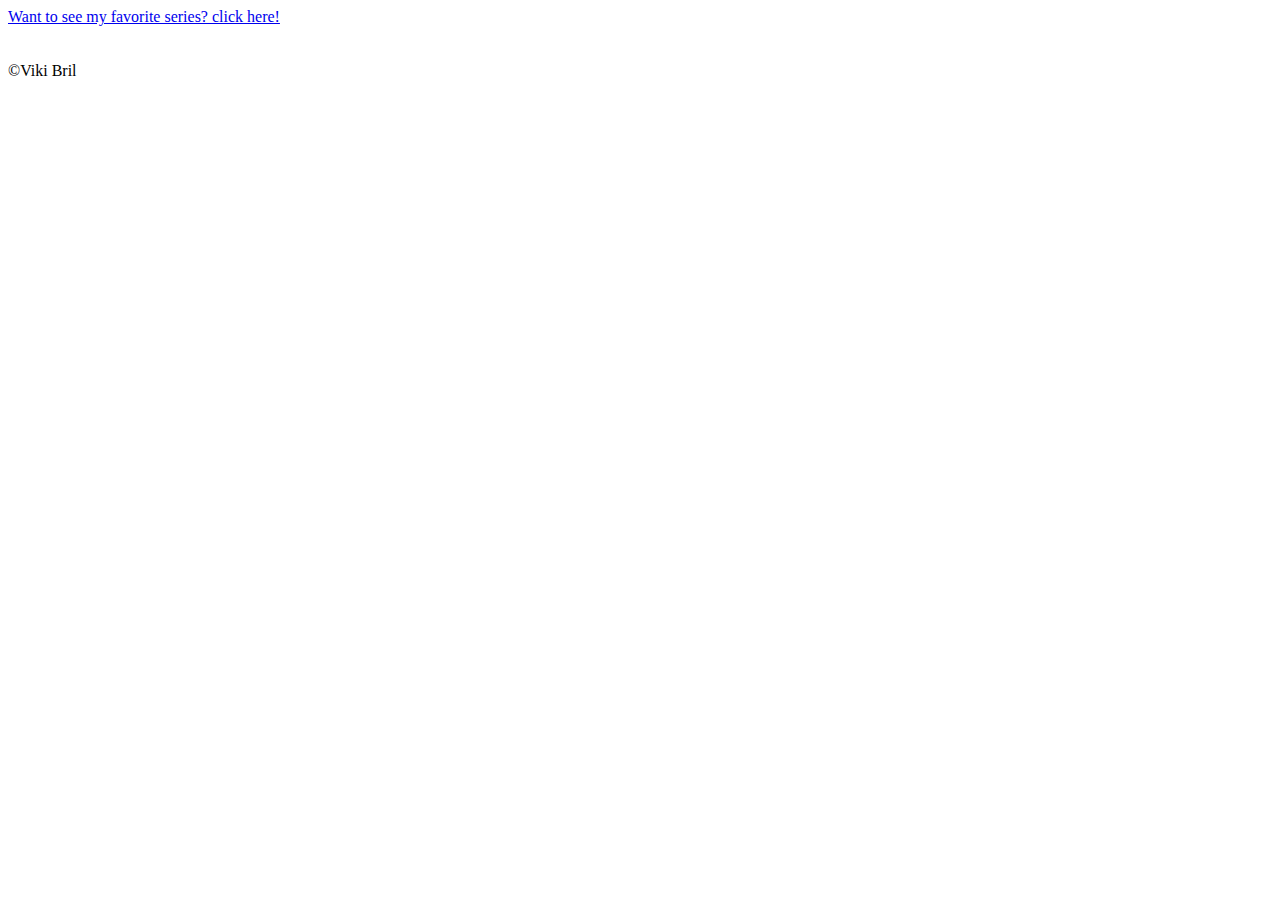
<file: index.html>
<!DOCTYPE html>
<html>
    <head>
        <title>Viki Bril</title>
    </head>

    <body> 
        <a href="exercises/ex1/index.html">Want to see my favorite series? click here! </a>
        <br>
        <br>
    </body>
    <br>
    &copy;Viki Bril
</html>
</file>
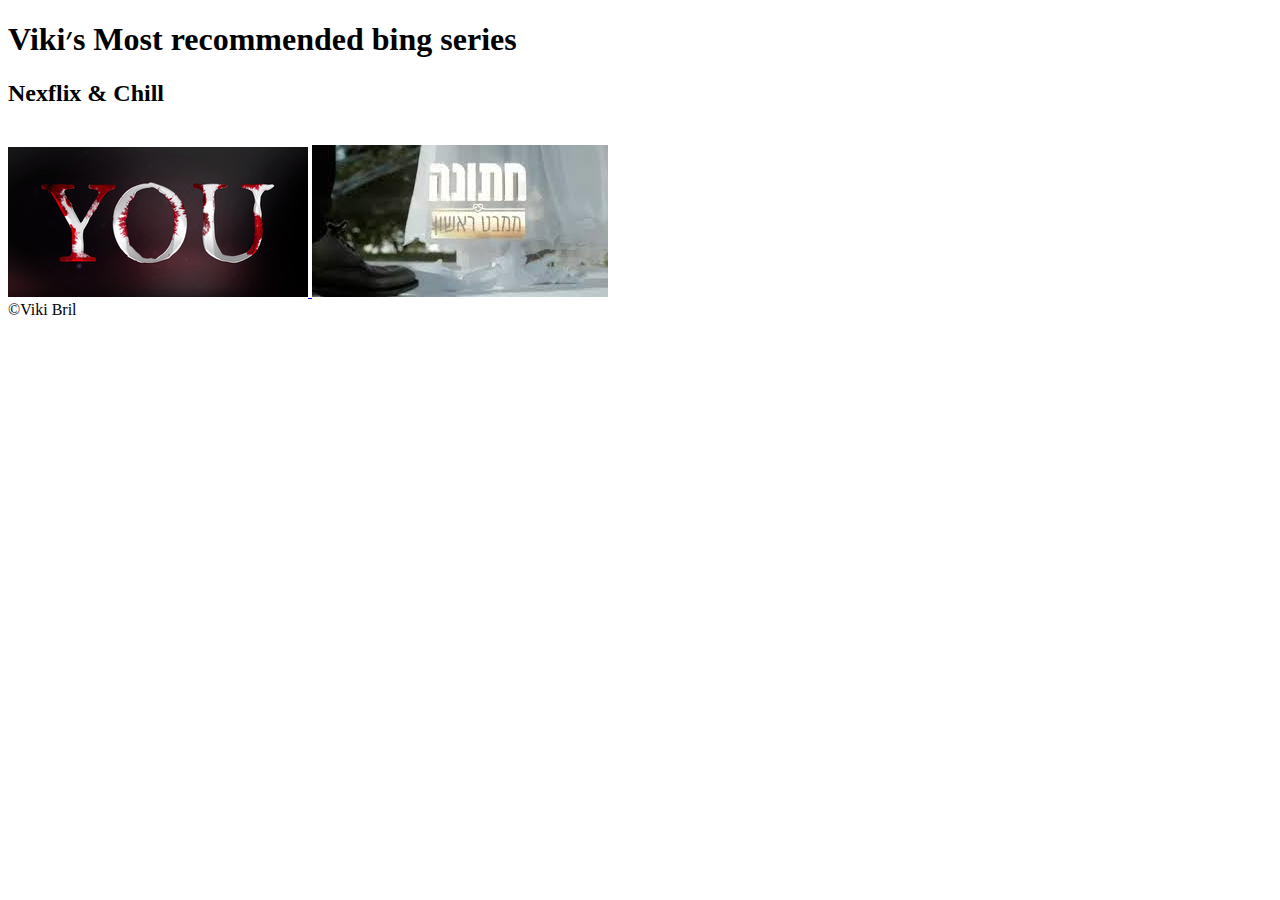
<file: exercise/ex1/index.html>
<!DOCTYPE html>
<html>
    <head>
        <title>Viki Bril</title>
    </head>

    <body> 
        <h1>Viki׳s Most recommended bing series</h1>
        <h2>Nexflix & Chill</h2>
        <br>
        <a href="bing1_you.html">
            <img src="images/you.jpg"> </a>
            <a href="bing2_married.html">
                <img src="images/MarriedAtFirstSight.jpg"></a>
        
    </body>
    <br>
    &copy;Viki Bril
</html>
</file>
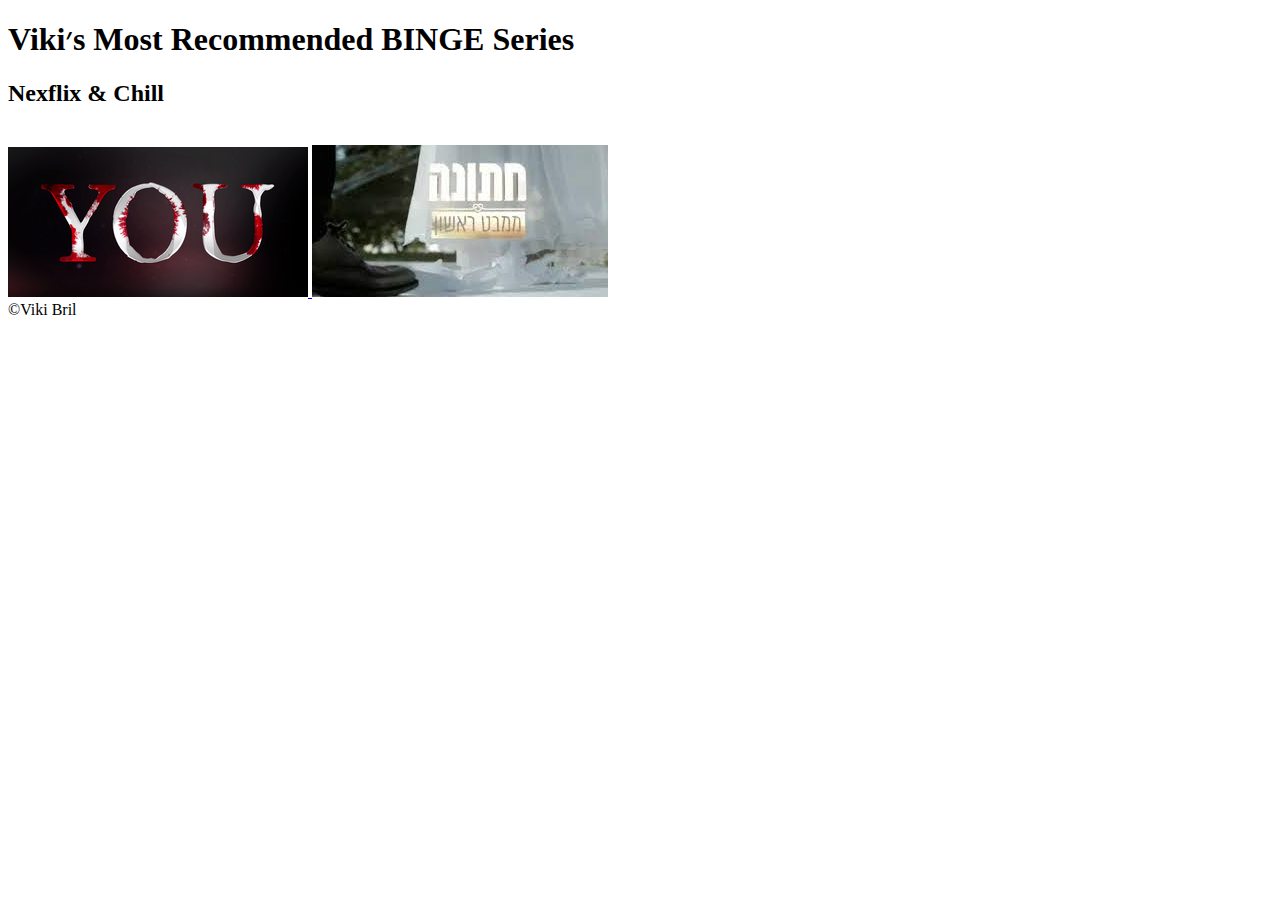
<file: exercises/ex1/index.html>
<!DOCTYPE html>
<html>
    <head>
        <title>Viki Bril</title>
    </head>

    <body> 
        <h1>Viki׳s Most Recommended BINGE Series</h1>
        <h2>Nexflix & Chill</h2>
        <br>
        <a href="binge1_you.html">
            <img src="images/you.jpg"> </a>
            <a href="binge2_married.html">
                <img src="images/MarriedAtFirstSight.jpg"></a>
        
    </body>
    <br>
    &copy;Viki Bril
</html>
</file>
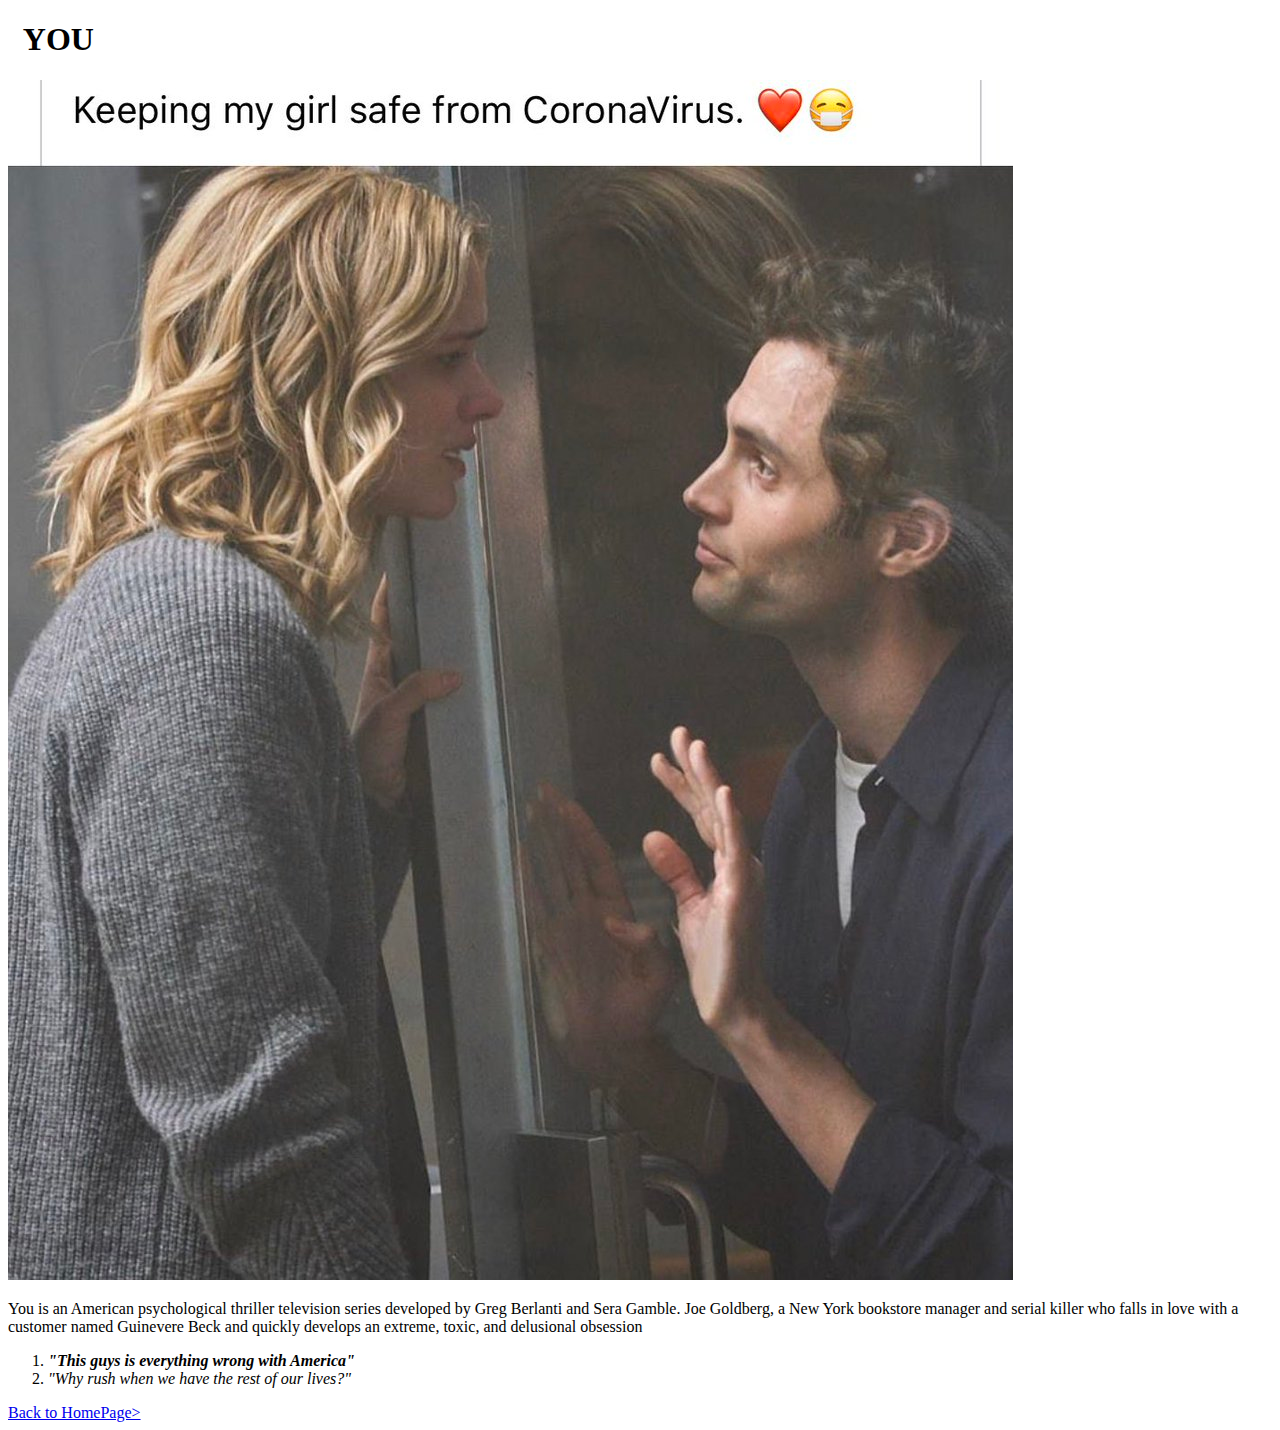
<file: exercise/ex1/bing1_you.html>
<!DOCTYPE html>
    <html>
        <head>
            <meta charset="UTF-8">
            <meta name="viewport" content="width=device-width, initial-scale=1.0">
            <title>YOU</title>
        </head>
        <body>
            <h1>&nbsp; YOU</h1>
            <img src="images/you2.jpg">
            <p>
                You is an American psychological thriller television series developed by Greg Berlanti and Sera Gamble.
                Joe Goldberg, a New York bookstore manager and serial killer who falls in love with a 
                customer named Guinevere Beck and quickly develops an extreme, toxic, and delusional obsession
            </p>
            <ol>
                <li><b><i>"This guys is everything wrong with America"</i></b></li>
                <li><i>"Why rush when we have the rest of our lives?"</i></li>
            </ol>
            <a href="index.html" >Back to HomePage></a>
    
        </body>
    </html>
</file>
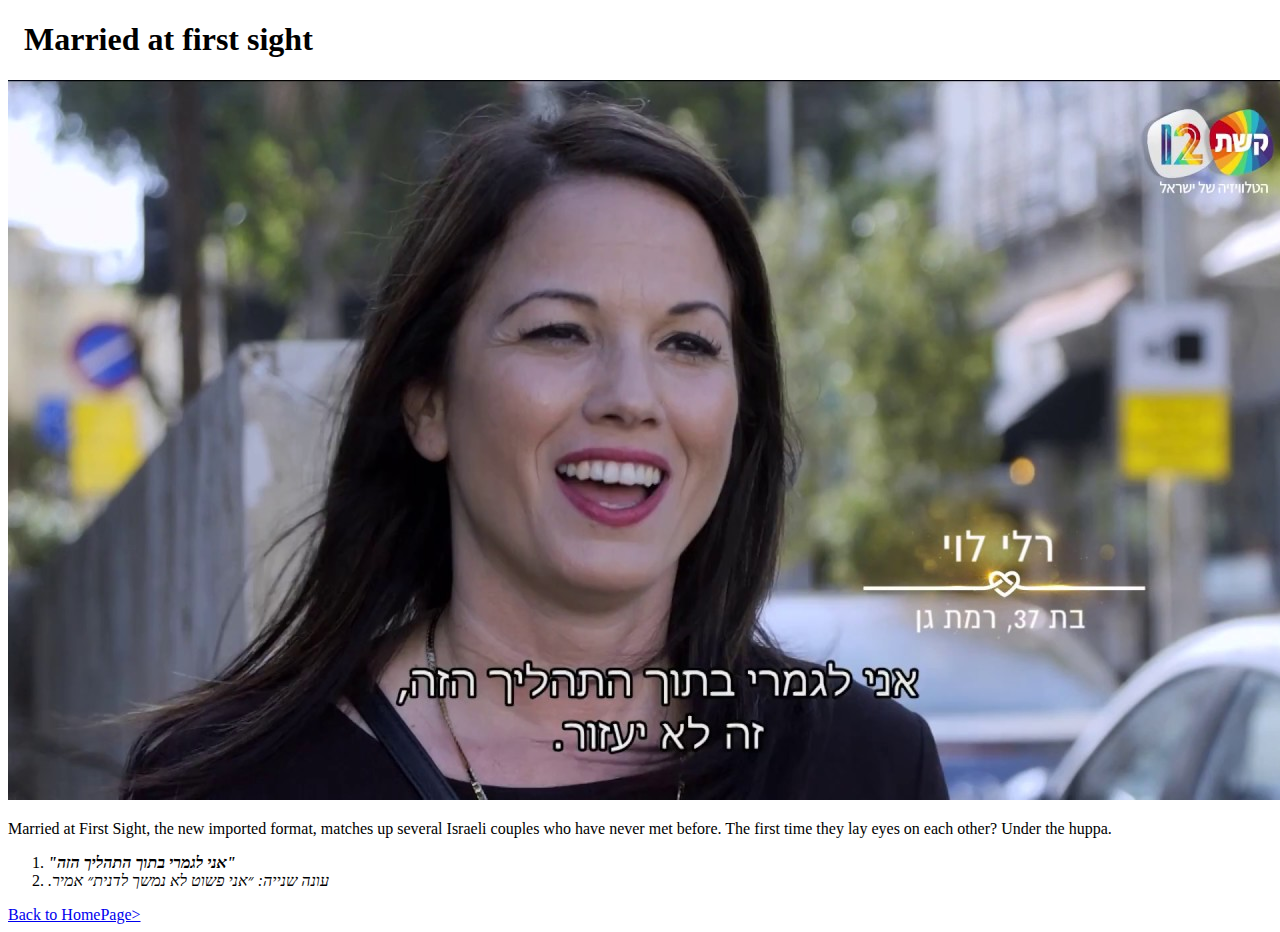
<file: exercise/ex1/bing2_married.html>
<!DOCTYPE html>
    <html>
        <head>
            <meta charset="UTF-8">
            <meta name="viewport" content="width=device-width, initial-scale=1.0">
            <title>Viki Bril</title>
        </head>
        <body>
            <h1>&nbsp; Married at first sight</h1>
            <img src="images/reliMarried.jpg">
            <p>
                Married at First Sight, the new imported format, matches up several Israeli couples who have never met before.
                The first time they lay eyes on each other? Under the huppa.
            </p>
            <ol>
                <li><b><i>"אני לגמרי בתוך התהליך הזה"</i></b></li>
                <li><i>.עונה שנייה: ״אני פשוט לא נמשך לדנית״ אמיר</i></li>
            </ol>
            <a href="index.html" >Back to HomePage></a>
    
        </body>
    </html>
</file>
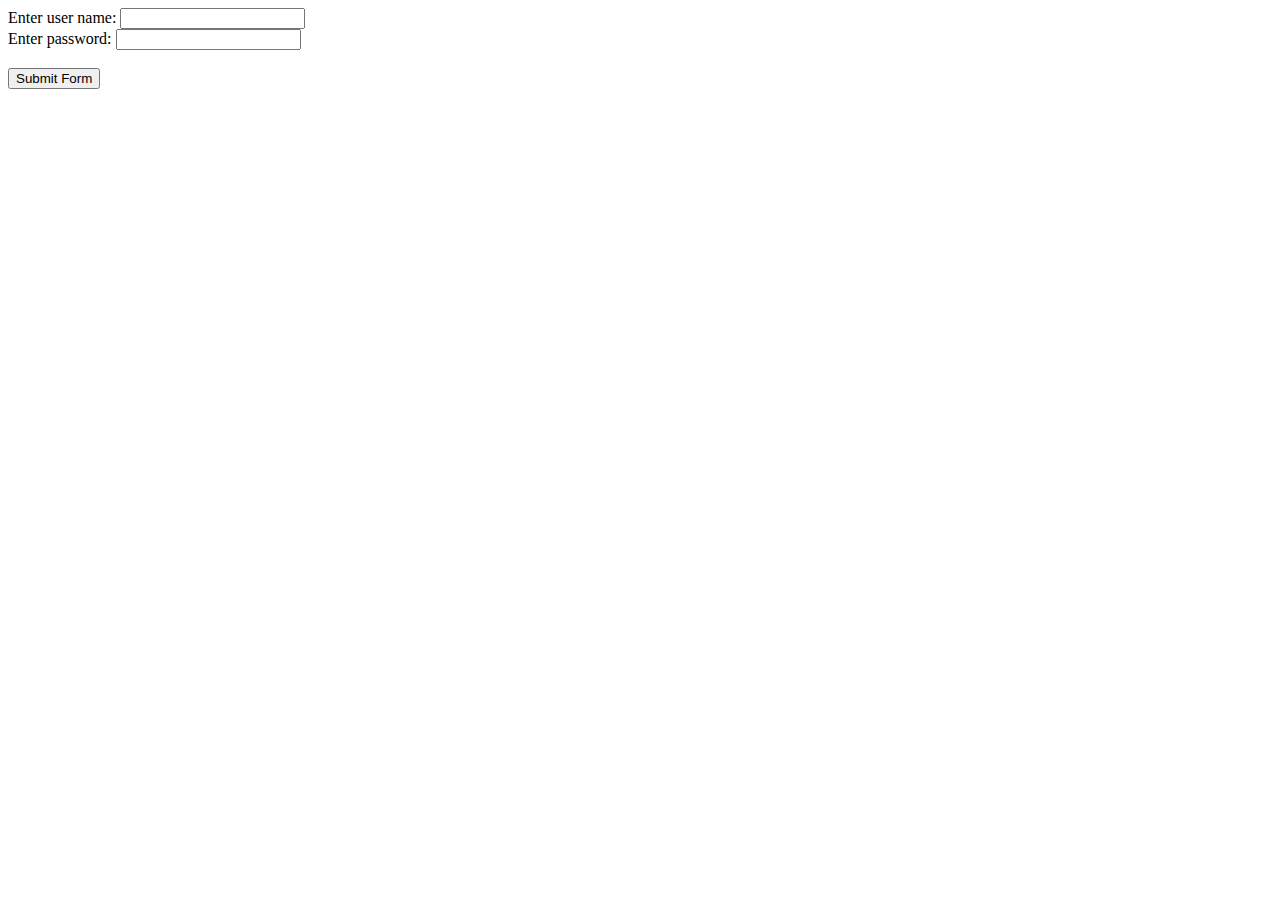
<file: exercises/ex4/secondform.html>
<!DOCTYPE html>
<html>
    <head>
        <title>Login by viki</title>
    </head>
    <body>
        <form action="get_params_login.php" method="get">
            Enter user name: <input type="text" name="reg_un" value=""> <br>
            Enter password: <input type="password" name="reg_pass" value=""> <br>
            <br>
            <input type="submit" value="Submit Form">
        </form>
    </body>
</html>
</file>
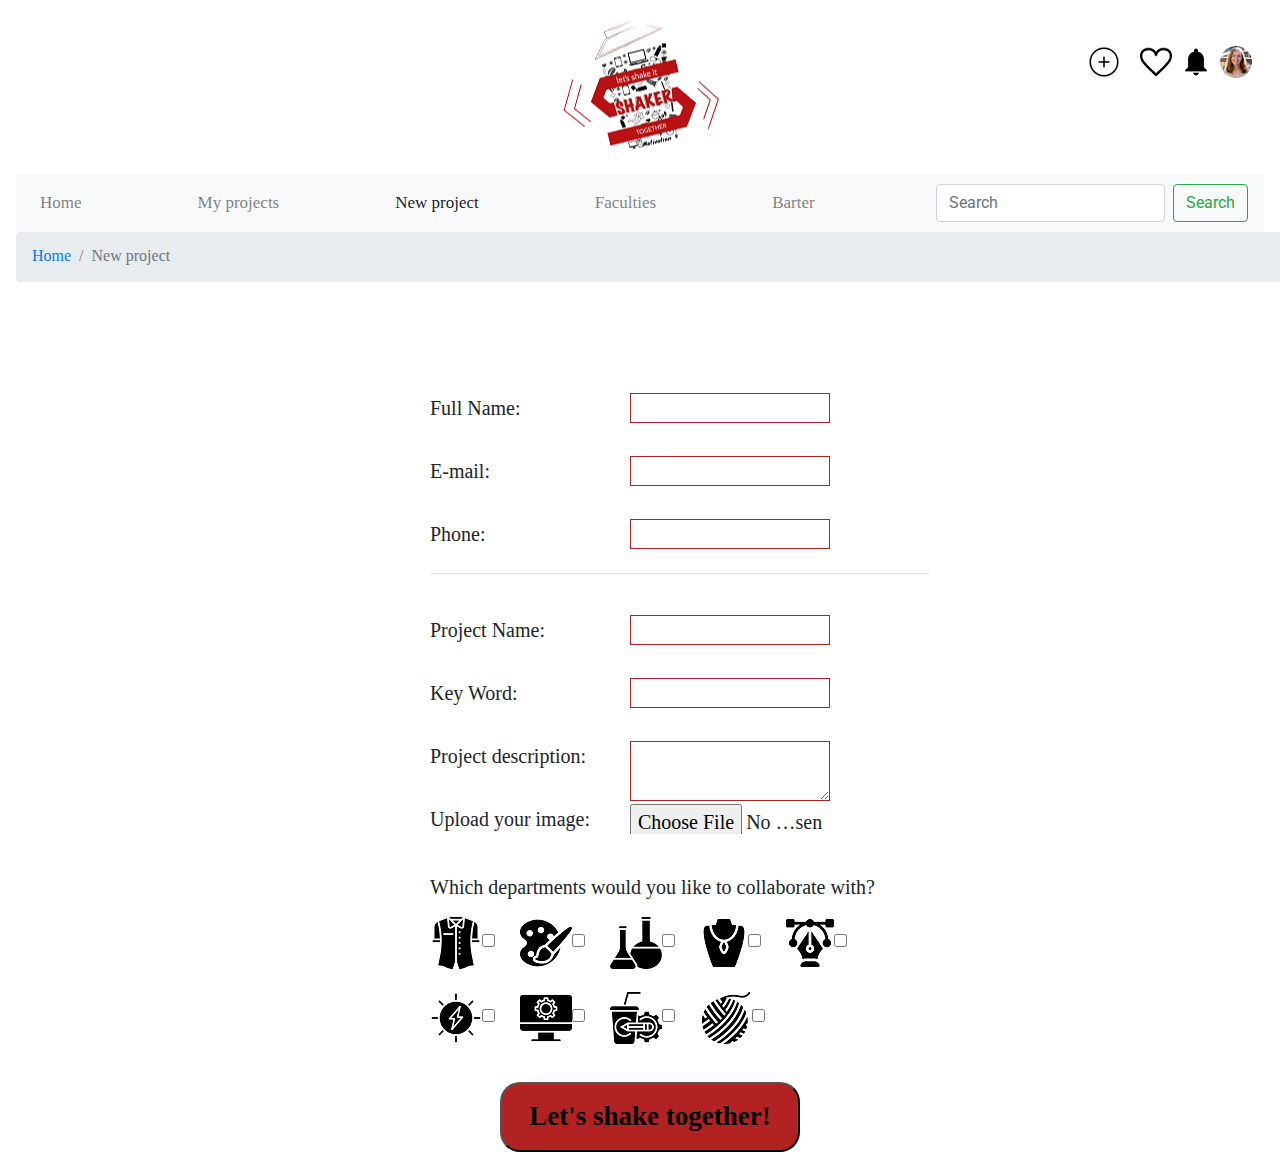
<file: exercises/Shaker/form.html>
<!DOCTYPE html>
<html lang="en">
<head>
    <meta charset="UTF-8">
    <meta name="viewport" content="width=device-width, initial-scale=1.0">
    <link rel ="stylesheet" href="./includes/css/style.css">
    <link href="https://fonts.googleapis.com/css2?family=Carter+One&family=Open+Sans&family=Roboto:wght@300&display=swap" rel="stylesheet">
    <link rel="stylesheet" href="https://stackpath.bootstrapcdn.com/bootstrap/4.2.1/css/bootstrap.min.css"  crossorigin="anonymous">
    
    <title>Shaker - New Project</title>
</head>
<body>
  <header>            
    <a href="index.html" id="logo"></a>

  <ul>
    <li><a href="#" class="profileIcon"></a></li>
    <li><a href="#" class="bellIcon"></a> </li>
    <li><a href="#" class="heartIcon"></a></li>
    <li><a href="form.html" class="plusIcon"></a></li>
  </ul>

</header>
    <nav class = navbar>
      <nav class="navbar navbar navbar-expand-lg navbar-light bg-light">
          <button class="navbar-toggler" type="button" data-toggle="collapse" data-target="#navbarSupportedContent" aria-controls="navbarSupportedContent" aria-expanded="false" aria-label="Toggle navigation">
            <span class="navbar-toggler-icon"></span>
          </button>
        
          <div class="collapse navbar-collapse" id="navbarSupportedContent">
            <ul class="navbar-nav mr-auto">
              <li class="nav-item">
                <a class="nav-link" href="index.html">Home</a>
              </li>
              <li class="nav-item">
                <a class="nav-link" href="myProjects.html">My projects</a>
            </li>
            <li class="nav-item active">
              <a class="nav-link" href="#">New project<span class="sr-only">(current)</span></a>
          </li>
              <li class="nav-item">
                <a class="nav-link" href="#">Faculties</a>
            </li>
              <li class="nav-item">
                  <a class="nav-link" href="#">Barter</a>
              </li>
            </ul>
            <form class="form-inline my-2 my-lg-0">
              <input class="form-control mr-sm-2" type="search" placeholder="Search" aria-label="Search">
              <button class="btn btn-outline-success my-2 my-sm-0" type="submit">Search</button>
            </form>
          </div>
      </nav>
    </nav>

<div class="breadc">
    <nav aria-label="breadcrumb">
      <ol class="breadcrumb">
        <li class="breadcrumb-item"><a href="index.html">Home</a></li>
        <li class="breadcrumb-item active" aria-current="page">New project</li>
      </ol>
    </nav>
  </div>

  <main class="form_wrapper">
      <form action="myProjects.html" method="get" onsubmit="return checkForm();"> 
        <div class="questions">
            <label>Full Name:
              <input type="text" name="fullName" pattern="(\w.+\s).+" required title="Please enter name and last name">
            </label><br>
            <label>E-mail:
              <input type="email" name="mail" required title="Please enter an email" value="">
            </label><br>
            <label>Phone:
              <input type="tel" name="phone" pattern="\d{9,10}" required title="Must contain 9-10 digits only" value="">
            </label><br>
            <hr>
              <label>Project Name:
                  <input type="text" name="projectName"  required title="Please enter project name">
              </label><br>
              <label>Key Word:
              <input type="text" name="keyWord" pattern="^\w+$" required title="Please enter one key word"> 
              </label><br>
              <label>Project description:
                  <textarea rows="10" cols="30" required title="Please enter description"></textarea>
              </label><br>
              <label>Upload your image:
                <input type="file" name="image"></label>
        </div>
          <div class="icons">
          <span>Which departments would you like to collaborate with?</span><br>
          <label><img src="./images/departmentsIcons/fashion.png" alt="Fashion Design" title="Fashion Design"><input type="checkbox" name="Departments[]" value="Fashion Design">&nbsp;</label>
          <label><img src="./images/departmentsIcons/art.png" alt="art" title="art"><input type="checkbox" name="Departments[]" value="art">&nbsp;</label>
          <label><img src="./images/departmentsIcons/chemical.png" alt="Chemical Engineering" title="Chemical Engineering"><input type="checkbox" name="Departments[]" value="Chemical Engineering">&nbsp;</label>
          <label><img src="./images/departmentsIcons/jewellery.png" alt="Jewellery Design" title="Jewellery Design"><input type="checkbox" name="Departments[]" value="Jewelry Design">&nbsp;</label>
          <label><img src="./images/departmentsIcons/graphic.png" alt="Graphic Design" title="Graphic Design"><input type="checkbox" name="Departments[]" value="Graphic Design">&nbsp;</label>
          <label><img src="./images/departmentsIcons/electric.png" alt="Electrical & Electronic Engineering" title="Electrical & Electronic Engineering"><input type="checkbox" name="Departments[]" value="Electrical & Electronic Engineering">&nbsp;</label>
          <label><img src="./images/departmentsIcons/software.png" alt="Software Engineering" title="Software Engineering"><input type="checkbox" name="Departments[]" value="Software Engineering">&nbsp;</label>
          <label><img src="./images/departmentsIcons/indus.png" alt="Industrial Engineering" title="Industrial Engineering"><input type="checkbox" name="Departments[]" value="Industrial Engineering">&nbsp;</label>
          <label><img src="./images/departmentsIcons/textile.png" alt="Textil Design" title="Textil Design"><input type="checkbox" name="Departments[]" value="Textil Engineering">&nbsp;</label><br>
          </div>
          <br>
          <div class="finishedButton">
            <input type="submit"  value="Let's shake together!" > 
          </div>  
    </form>
  </main>
    <script src="https://code.jquery.com/jquery-3.5.1.slim.min.js" integrity="sha384-DfXdz2htPH0lsSSs5nCTpuj/zy4C+OGpamoFVy38MVBnE+IbbVYUew+OrCXaRkfj" crossorigin="anonymous"></script>
    <script src="https://cdn.jsdelivr.net/npm/popper.js@1.16.0/dist/umd/popper.min.js" integrity="sha384-Q6E9RHvbIyZFJoft+2mJbHaEWldlvI9IOYy5n3zV9zzTtmI3UksdQRVvoxMfooAo" crossorigin="anonymous"></script>
    <script src="https://stackpath.bootstrapcdn.com/bootstrap/4.5.0/js/bootstrap.min.js" integrity="sha384-OgVRvuATP1z7JjHLkuOU7Xw704+h835Lr+6QL9UvYjZE3Ipu6Tp75j7Bh/kR0JKI" crossorigin="anonymous"></script>
    <script src="./includes/js/formJS.js"></script>
</body>
</html>
</file>
<file: exercises/Shaker/includes/css/style.css>
* {
    margin: 0;
    padding: 0;
}

header, article,main,footer,section,nav,ul,div,a,li {
    display: block;
}

/*Header*/
#logo {
    position: absolute;
    width: 100%;
    height: 140px;
    background-image: url(../../images/logo.png);
    background-repeat: no-repeat;
    background-position: center;
}

.profileIcon {
    position: relative;
    background-image: url(../../images/profileIcon.jpg);
    background-repeat: no-repeat;
    height: 40px;
    width: 40px;
    top: 30px;
    float: right;
    padding-left: 60px;
}

.bellIcon {
    position: relative;
    background-image: url(../../images/bell.jpg);
    background-repeat: no-repeat;
    height: 40px;
    width: 40px;
    top: 30px;
    float: right;
    padding-left: 5px;
}

.heartIcon {
    position: relative;
    background-image: url(../../images/heart.jpg);
    background-repeat: no-repeat;
    float: right;
    height: 40px;
    width: 40px;
    top: 30px;
    margin-left: 12px;
}

.plusIcon {
    background-image: url(../../images/plus.jpg);
    background-repeat: no-repeat;
    position: relative;
    float: right;
    width: 40px;
    height: 40px;
    top: 30px;
    margin-left: 100px;
}

/*Navbar*/
.navbar {
    position: relative;
    top: 25px;
    width: 100%;
    margin: 0 auto;
}

.main_wrapper {
    position: relative;
    display: flex;
    flex-wrap: wrap;
    justify-content: space-evenly;
    top: 70px;
}

a {
    text-decoration: none;
    color: #000000;
}

nav a:hover {
    border-style: solid;
    border-width: 0px 0px 2.5px 0px;
    border-color: rgb(161, 44, 15);
}

header {
    position: relative;
    height: 100px;
}

.form_wrapper {
    position: relative;
    top: 70px;
    left: 40px;
}

.nav-link {
    font-size: 17px;
    font-family: Cambria, Cochin, Georgia, Times, 'Times New Roman', serif;
    margin-right: 100px;
}

.form_wrapper {
    width: 500px;
    height: 800px;
    margin: 0 auto;
    margin-top: 6px;
    font-family: Cambria, Cochin, Georgia, Times, 'Times New Roman', serif;
    font-size: 20px;
}

.icons {
    position: relative;
    margin-top: 30px;
}

.icons label {
    padding-right: 15px;
    padding-top: 15px;
}

.icons span {
    margin-top: 50px;
}

/*My projects*/
.main_myProjects {
    position: absolute;
    left: 50px;
    width: 1400px;

}

.proj1 {
    position: relative;
    height: 250px;
    top: 89px;
    border: 2px solid #E1E1E1;
    background-color: #E1E1E1;
    border-radius: 50px;
}

.proj2 {
    position: relative;
    height: 250px;
    top: 150px;
    border: 2px solid #E1E1E1;
    background-color: #E1E1E1;
    border-radius: 50px;
}

.image1 {
    position: relative;
    border-radius: 50px;
    float: right;
}

.image2 {
    position: relative;
    border-radius: 50px;
    float: right;
}

.projectTitle {
    position: absolute;
    float: center;

}

.questions input {
    position: absolute;
    height: 30px;
    width: 200px;
    left: 200px;

}

textarea {
    position: absolute;
    height: 60px;
    width: 200px;
    left: 200px;

}

.questions label {
    position: relative;
    margin-top: 25px;

}

.finishedButton input {
    position: relative;
    height: 70px;
    width: 300px;
    background-color: firebrick;
    border-radius: 20px;
    margin-left: 70px;
    font-weight: bold;
    font-size: 27px;
}

input:invalid {
    border: firebrick solid 1px;
}

textarea:invalid {
    border: firebrick solid 1px;
}

.breadcrumb {
    font-family: Cambria, Cochin, Georgia, Times, 'Times New Roman', serif;
    position: relative;
    height: 50px;
    margin-top: 42px;
    left: 16px;
    width: 1575px;
}

ol {
    text-decoration: none;
}


a.card-body1 {
    color: black;
    font-family: Cambria, Cochin, Georgia, Times, 'Times New Roman', serif;
    font-size: 30px;
    margin-bottom: 15px;
    margin-left: 5px;
}

a.card-body1:hover {
    color: firebrick;
    text-decoration: none;
}

/*My project*/
.myProjectIcons{
    font-size: 25px; 
}

p {
    font-family: Cambria, Cochin, Georgia, Times, 'Times New Roman', serif;
    font-size: 20px;
    line-height: 50px;
}

.image {
    border-radius: 20%;
    width: 600px;
}

p a {
    text-decoration: none;
    color: #000000;
}

p a:hover {
    color: firebrick;
    text-decoration: none;
}
.main_wrapper ul{
    position: relative;
    height: 50px;
    width: 100px;
    top: -40px;
    left: 180px;
}

img.gallery {
    width: 500px;
    height: 300px;
    margin-right: 10px;
}

/*project*/
.color {
    color: red;
}

.heart {
    position: relative;
    height: 40px;
    width: 40px;
    top: -70px;
    float:center;
    font-size: 50px;
    background-color: white;
}

/*mobile*/
@media (min-width: 320px) and (max-width: 680px) {
    .breadcrumb {
        visibility: hidden;
    }
    .heart{
        position: relative;
        float: center;
        top: -70px;
    }
    .main_wrapper ul{
        position: relative;
        float: left;
    }

}
</file>
